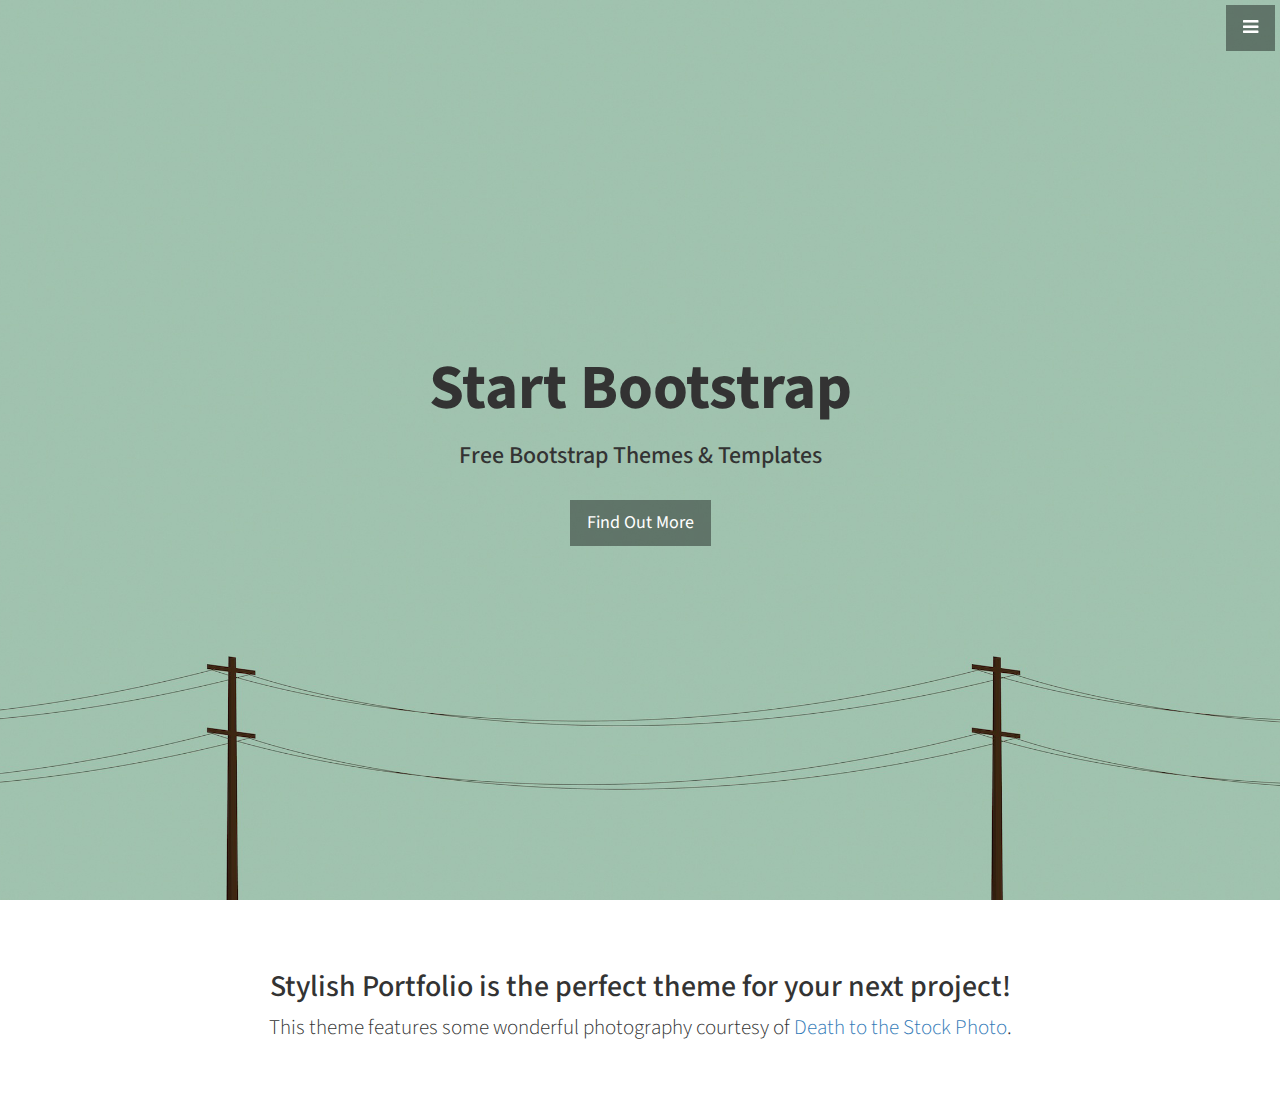
<file: blog/static/index.html>
<!DOCTYPE html>
<html lang="en">

<head>

    <meta charset="utf-8">
    <meta http-equiv="X-UA-Compatible" content="IE=edge">
    <meta name="viewport" content="width=device-width, initial-scale=1">
    <meta name="description" content="">
    <meta name="author" content="">

    <title>Stylish Portfolio - Start Bootstrap Theme</title>

    <!-- Bootstrap Core CSS -->
    <link href="css/bootstrap.min.css" rel="stylesheet">

    <!-- Custom CSS -->
    <link href="css/stylish-portfolio.css" rel="stylesheet">

    <!-- Custom Fonts -->
    <link href="font-awesome/css/font-awesome.min.css" rel="stylesheet" type="text/css">
    <link href="https://fonts.googleapis.com/css?family=Source+Sans+Pro:300,400,700,300italic,400italic,700italic" rel="stylesheet" type="text/css">

    <!-- HTML5 Shim and Respond.js IE8 support of HTML5 elements and media queries -->
    <!-- WARNING: Respond.js doesn't work if you view the page via file:// -->
    <!--[if lt IE 9]>
        <script src="https://oss.maxcdn.com/libs/html5shiv/3.7.0/html5shiv.js"></script>
        <script src="https://oss.maxcdn.com/libs/respond.js/1.4.2/respond.min.js"></script>
    <![endif]-->

</head>

<body>

<a id="menu-toggle" href="#" class="btn btn-dark btn-lg toggle"><i class="fa fa-bars"></i></a>
    <nav id="sidebar-wrapper">
        <ul class="sidebar-nav">
            <a id="menu-close" href="#" class="btn btn-light btn-lg pull-right toggle"><i class="fa fa-times"></i></a>
            <li class="sidebar-brand">
                <a href="" onclick=$("#menu-close").click();>Home</a>
            </li>
            <li>
                <a href="post_lists.html" onclick=$("#menu-close").click();>Posts</a>
            </li>

        </ul>
    </nav>

    <!-- Header -->
    <header id="top" class="header">
        <div class="text-vertical-center">
            <h1>Start Bootstrap</h1>
            <h3>Free Bootstrap Themes &amp; Templates</h3>
            <br>
            <a href="#about" class="btn btn-dark btn-lg">Find Out More</a>
        </div>
    </header>

    <!-- About -->
    <section id="about" class="about">
        <div class="container">
            <div class="row">
                <div class="col-lg-12 text-center">
                    <h2>Stylish Portfolio is the perfect theme for your next project!</h2>
                    <p class="lead">This theme features some wonderful photography courtesy of <a target="_blank" href="http://join.deathtothestockphoto.com/">Death to the Stock Photo</a>.</p>
                </div>
            </div>
            <!-- /.row -->
        </div>
        <!-- /.container -->
    </section>

    <!-- Services -->
    <!-- The circle icons use Font Awesome's stacked icon classes. For more information, visit http://fontawesome.io/examples/ -->
    <!-- jQuery -->
    <script src="js/jquery.js"></script>

    <!-- Bootstrap Core JavaScript -->
    <script src="js/bootstrap.min.js"></script>

    <!-- Custom Theme JavaScript -->
    <script>
    // Closes the sidebar menu
    $("#menu-close").click(function(e) {
        e.preventDefault();
        $("#sidebar-wrapper").toggleClass("active");
    });
    // Opens the sidebar menu
    $("#menu-toggle").click(function(e) {
        e.preventDefault();
        $("#sidebar-wrapper").toggleClass("active");
    });
    // Scrolls to the selected menu item on the page
    $(function() {
        $('a[href*=#]:not([href=#],[data-toggle],[data-target],[data-slide])').click(function() {
            if (location.pathname.replace(/^\//, '') == this.pathname.replace(/^\//, '') || location.hostname == this.hostname) {
                var target = $(this.hash);
                target = target.length ? target : $('[name=' + this.hash.slice(1) + ']');
                if (target.length) {
                    $('html,body').animate({
                        scrollTop: target.offset().top
                    }, 1000);
                    return false;
                }
            }
        });
    });
    //#to-top button appears after scrolling
    var fixed = false;
    $(document).scroll(function() {
        if ($(this).scrollTop() > 250) {
            if (!fixed) {
                fixed = true;
                // $('#to-top').css({position:'fixed', display:'block'});
                $('#to-top').show("slow", function() {
                    $('#to-top').css({
                        position: 'fixed',
                        display: 'block'
                    });
                });
            }
        } else {
            if (fixed) {
                fixed = false;
                $('#to-top').hide("slow", function() {
                    $('#to-top').css({
                        display: 'none'
                    });
                });
            }
        }
    });
    // Disable Google Maps scrolling
    // See http://stackoverflow.com/a/25904582/1607849
    // Disable scroll zooming and bind back the click event
    var onMapMouseleaveHandler = function(event) {
        var that = $(this);
        that.on('click', onMapClickHandler);
        that.off('mouseleave', onMapMouseleaveHandler);
        that.find('iframe').css("pointer-events", "none");
    }
    var onMapClickHandler = function(event) {
            var that = $(this);
            // Disable the click handler until the user leaves the map area
            that.off('click', onMapClickHandler);
            // Enable scrolling zoom
            that.find('iframe').css("pointer-events", "auto");
            // Handle the mouse leave event
            that.on('mouseleave', onMapMouseleaveHandler);
        }
        // Enable map zooming with mouse scroll when the user clicks the map
    $('.map').on('click', onMapClickHandler);
    </script>
</body>

</html>
</file>
<file: blog/static/css/stylish-portfolio.css>
/*!
 * Start Bootstrap - Stylish Portfolio (http://startbootstrap.com/)
 * Copyright 2013-2016 Start Bootstrap
 * Licensed under MIT (https://github.com/BlackrockDigital/startbootstrap/blob/gh-pages/LICENSE)
 */

/* Global Styles */

html,
body {
    width: 100%;
    height: 100%;
}

body {
    font-family: "Source Sans Pro","Helvetica Neue",Helvetica,Arial,sans-serif;
}

.text-vertical-center {
    display: table-cell;
    text-align: center;
    vertical-align: middle;
}

.text-vertical-center h1 {
    margin: 0;
    padding: 0;
    font-size: 4.5em;
    font-weight: 700;
}

/* Custom Button Styles */

.btn-dark {
    border-radius: 0;
    color: #fff;
    background-color: rgba(0,0,0,0.4);
}

.btn-dark:hover,
.btn-dark:focus,
.btn-dark:active {
    color: #fff;
    background-color: rgba(0,0,0,0.7);
}

.btn-light {
    border-radius: 0;
    color: #333;
    background-color: rgb(255,255,255);
}

.btn-light:hover,
.btn-light:focus,
.btn-light:active {
    color: #333;
    background-color: rgba(255,255,255,0.8);
}

/* Custom Horizontal Rule */

hr.small {
    max-width: 100px;
}

/* Side Menu */

#sidebar-wrapper {
    z-index: 1000;
    position: fixed;
    right: 0;
    width: 250px;
    height: 100%;
    transform: translateX(250px);
    overflow-y: auto;
    background: #222;
    -webkit-transition: all 0.4s ease 0s;
    -moz-transition: all 0.4s ease 0s;
    -ms-transition: all 0.4s ease 0s;
    -o-transition: all 0.4s ease 0s;
    transition: all 0.4s ease 0s;
}

.sidebar-nav {
    position: absolute;
    top: 0;
    width: 250px;
    margin: 0;
    padding: 0;
    list-style: none;
}

.sidebar-nav li {
    text-indent: 20px;
    line-height: 40px;
}

.sidebar-nav li a {
    display: block;
    text-decoration: none;
    color: #999;
}

.sidebar-nav li a:hover {
    text-decoration: none;
    color: #fff;
    background: rgba(255,255,255,0.2);
}

.sidebar-nav li a:active,
.sidebar-nav li a:focus {
    text-decoration: none;
}

.sidebar-nav > .sidebar-brand {
    height: 55px;
    font-size: 18px;
    line-height: 55px;
}

.sidebar-nav > .sidebar-brand a {
    color: #999;
}

.sidebar-nav > .sidebar-brand a:hover {
    color: #fff;
    background: none;
}

#menu-toggle {
    z-index: 1;
    position: fixed;
    top: 0;
    right: 0;
}

#sidebar-wrapper.active {
    right: 250px;
    width: 250px;
    -webkit-transition: all 0.4s ease 0s;
    -moz-transition: all 0.4s ease 0s;
    -ms-transition: all 0.4s ease 0s;
    -o-transition: all 0.4s ease 0s;
    transition: all 0.4s ease 0s;
}

.toggle {
    margin: 5px 5px 0 0;
}

/* Header */

.header {
    display: table;
    position: relative;
    width: 100%;
    height: 100%;
    background: url(../img/bg.png) no-repeat center center scroll;
    -webkit-background-size: cover;
    -moz-background-size: cover;
    background-size: cover;
    -o-background-size: cover;
}

/* About */

.about {
    padding: 50px 0;
}

/* Services */

.services {
    padding: 50px 0;
}

.service-item {
    margin-bottom: 30px;
}

/* Callout */

.callout {
    display: table;
    width: 100%;
    height: 400px;
    color: #fff;
    background: url(../img/callout.jpg) no-repeat center center scroll;
    -webkit-background-size: cover;
    -moz-background-size: cover;
    background-size: cover;
    -o-background-size: cover;
}

/* Portfolio */

.portfolio {
    padding: 50px 0;
}

.portfolio-item {
    margin-bottom: 30px;
}

.img-portfolio {
    margin: 0 auto;
}

.img-portfolio:hover {
    opacity: 0.8;
}

/* Call to Action */

.call-to-action {
    padding: 50px 0;
}

.call-to-action .btn {
    margin: 10px;
}

/* Map */

.map {
    height: 500px;
}

@media(max-width:768px) {
    .map {
        height: 75%;
    }
}

.map iframe {
    pointer-events: none;
}

/* Footer */

footer {
    padding: 100px 0;
}

#to-top {
  display: none;
  position: fixed;
  bottom: 5px;
  right: 5px;
}
</file>
